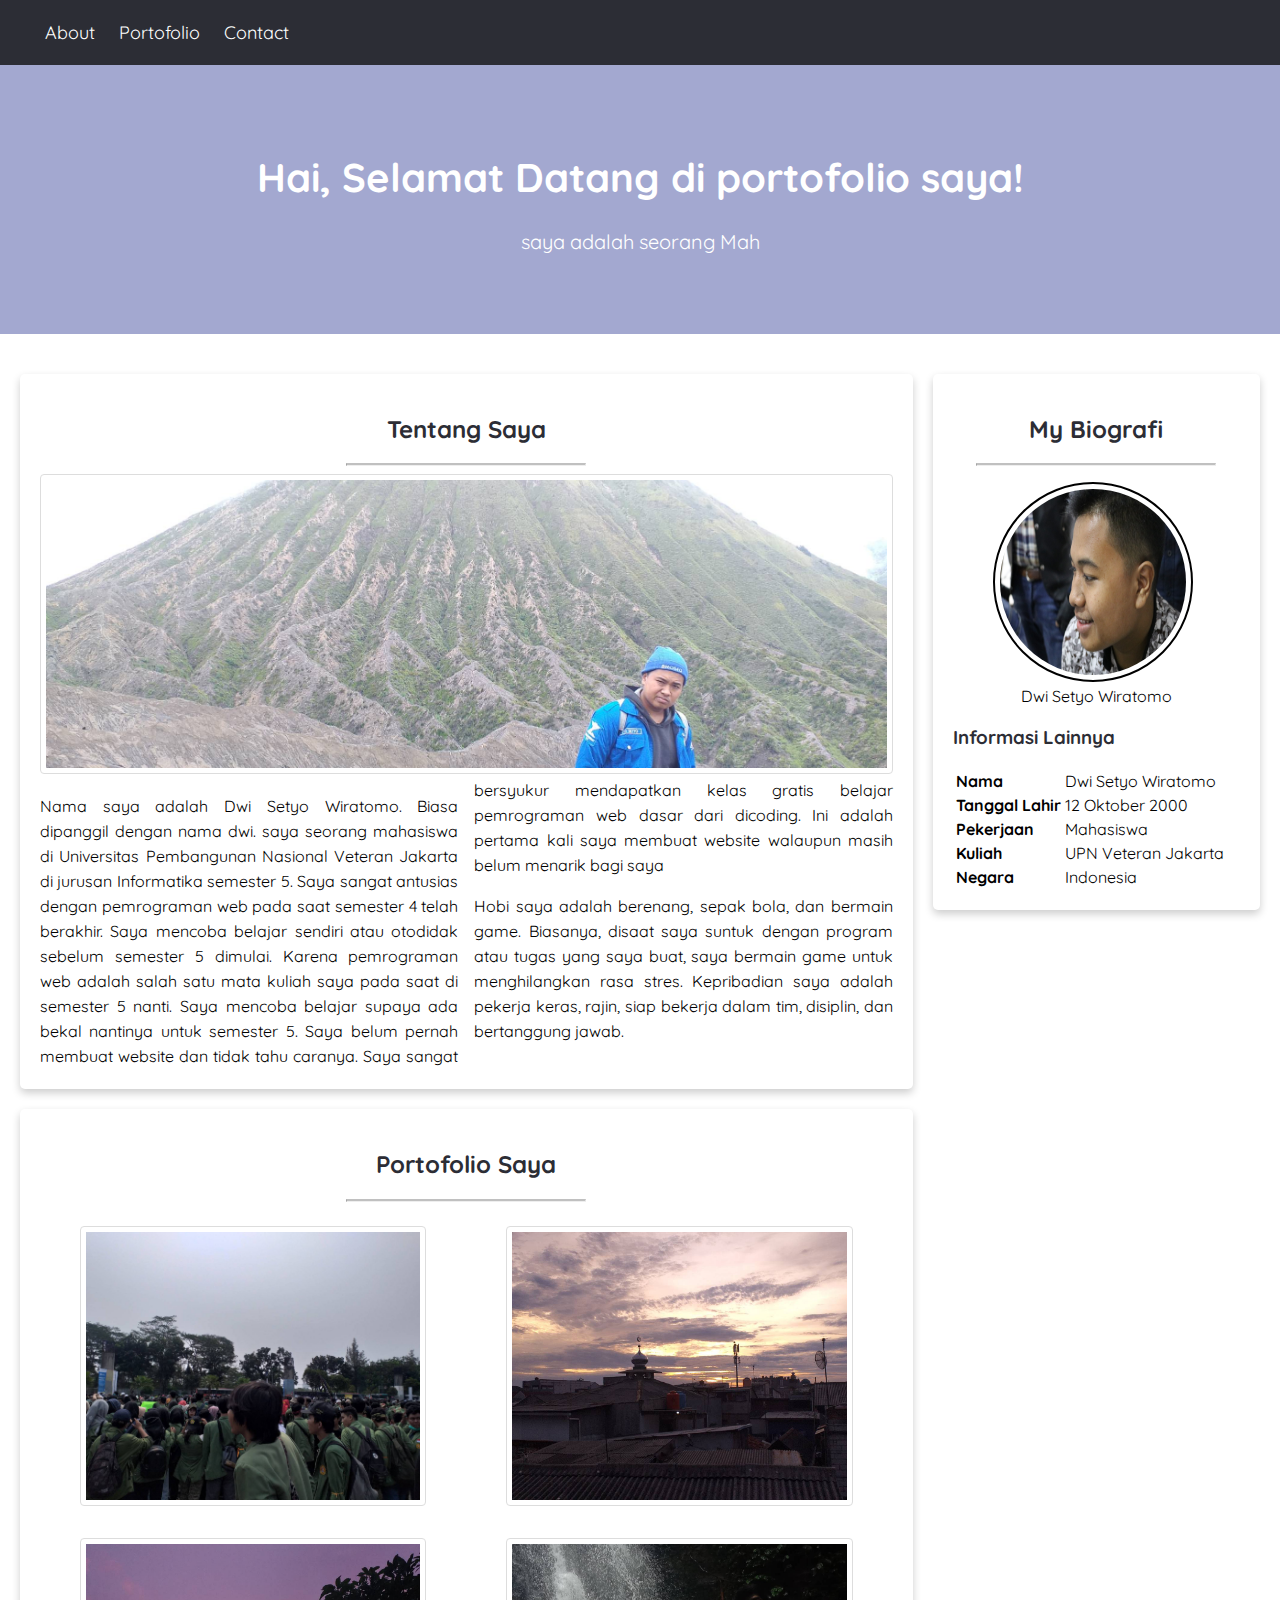
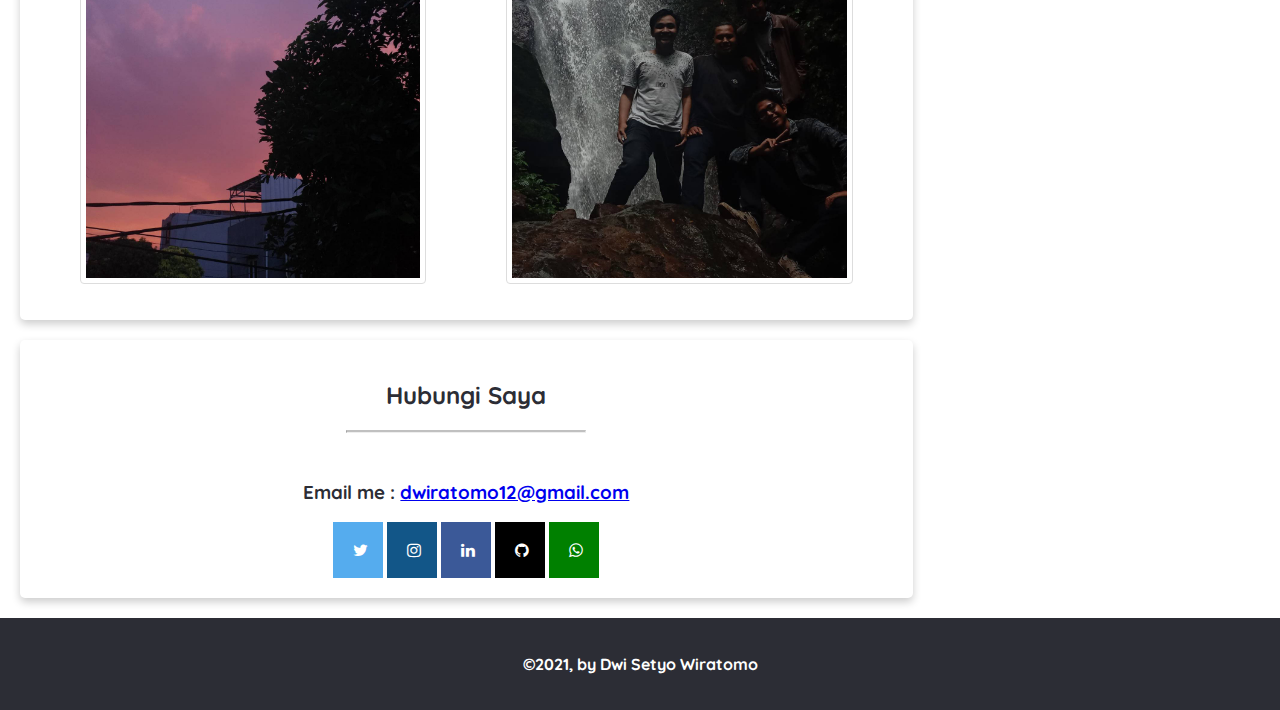
<file: index.html>
<!DOCTYPE html>
<html lang="en">

<head>
  <meta charset="UTF-8">
  <meta name="viewport" content="width=device-width, initial-scale=1.0">
  <link rel="icon" href="assets/img/dsw banner.png" type="image/icon type">
  <title>My Portofolio</title>
  <link rel="stylesheet" href="assets/style.css">
  <!-- Add icon library -->
  <link rel="stylesheet" href="https://cdnjs.cloudflare.com/ajax/libs/font-awesome/4.7.0/css/font-awesome.min.css">
</head>

<body>
  <header>
    <nav>
      <ul>
        <li><a href="#about">About</a></li>
        <li><a href="#portofolio">Portofolio</a></li>
        <li><a href="#contact">Contact</a></li>
      </ul>
    </nav>
    <div class="jumbotron">
      <h1>Hai, Selamat Datang di portofolio saya!</h1>
      <p>saya adalah seorang <span class="ketik"></span></p>
    </div>
  </header>

  <main>
    <div id="content">
      <article id="about" class="card">
        <h2 id="about" style="text-align: center;">Tentang Saya</h2>
        <hr>
        <img src="assets/img/sampul.jpg" class="featured-image" alt="DwiSetyo">
        <div class="column">
          <p>Nama saya adalah Dwi Setyo Wiratomo. Biasa dipanggil dengan nama dwi. saya seorang mahasiswa di Universitas
            Pembangunan Nasional
            Veteran Jakarta di jurusan Informatika semester 5. Saya sangat antusias dengan pemrograman web pada saat
            semester 4 telah berakhir.
            Saya mencoba belajar sendiri atau otodidak sebelum semester 5 dimulai. Karena pemrograman web adalah salah
            satu mata kuliah saya pada saat di semester 5 nanti.
            Saya mencoba belajar supaya ada bekal nantinya untuk semester 5. Saya belum pernah membuat website dan tidak
            tahu caranya. Saya sangat bersyukur mendapatkan kelas gratis
            belajar pemrograman web dasar dari dicoding. Ini adalah pertama kali saya membuat website walaupun masih
            belum menarik bagi saya</p>


          <p>Hobi saya adalah berenang, sepak bola, dan bermain game. Biasanya, disaat saya suntuk dengan program atau
            tugas yang saya buat, saya bermain game untuk menghilangkan rasa stres. Kepribadian saya adalah pekerja
            keras, rajin, siap bekerja dalam tim, disiplin, dan bertanggung jawab.</p>
        </div>

      </article>

      <article id="portofolio" class="card">
        <h2 id="portofolio" style="text-align: center;">Portofolio Saya</h2>
        <hr>
        <ul>
          <li>
            <figure>
              <a href="assets/img/satui.jpg"><img src="assets/img/satui.jpg" class="img-responsive"></a>
            </figure>
          </li>
          <li>
            <figure>
              <a href="assets/img/dua.jpg"><img src="assets/img/dua.jpg" class="img-responsive"></a>
            </figure>
          </li>
          <li>
            <figure>
              <a href="assets/img/tiga.jpg"><img src="assets/img/tiga.jpg" class="img-responsive"></a>
            </figure>
          </li>
          <li>
            <figure>
              <a href="assets/img/empat.jpg"><img src="assets/img/empat.jpg" class="img-responsive"></a>
            </figure>
          </li>
        </ul>
      </article>

      <article id="contact" class="card">
        <h2 id="contact" style="text-align: center;">Hubungi Saya</h2>
        <hr>
        <section class="center" style="padding-top: 20px;">
          <!-- <table align="center">
            <tr>
              <th>Whatsapp</th>
              <td><a href="https://wa.me/message/ENCC6IVC4ZYYC1" target="_blank">085779054780</a></td>
            </tr>
            <tr>
              <th>Line ID</th>
              <td><a href="https://line.me/ti/p/ibfeOz6fJn" target="_blank">kingadragon</a></td>
            </tr>
            <tr>
              <th>Instagram</th>
              <td><a href="https://www.instagram.com/dwiratomo12" target="_blank">dwiratomo12</a></td>
            </tr>
            <tr>
              <th>Twitter</th>
              <td><a href="https://www.twitter.com/dwiratomo" target="_blank">dwiratomo</a></td>
            </tr>
            <tr>
              <th>Github</th>
              <td><a href="https://www.github.com/dwiratomo12" target="_blank">dwiratomo12</a></td>
            </tr>
            <tr>
              <th>LinkedIn</th>
              <td><a href="https://www.linkedin.com/in/dwiratomo" target="_blank"><i class="fab fa-linkedin"></i></a></td>
            </tr>
          </table> -->
          <h3>Email me : <a href="mailto:dwiratomo12@gmail.com">dwiratomo12@gmail.com</a></h3>
          <a href="https://www.twitter.com/dwiratomo" class="fa fa-twitter" target="_blank"></a>
          <a href="https://www.instagram.com/dwiratomo12" class="fa fa-instagram" target="_blank"></a>
          <a href="https://www.linkedin.com/in/dwiratomo" class="fa fa-linkedin" target="_blank"></a>
          <a href="https://www.github.com/dwiratomo12" class="fa fab fa-github" target="_blank"></a>
          <a href="https://wa.link/le9zyp" class="fa fab fa-whatsapp" target="_blank"></a>
          
      </article>
    </div>

    <aside>
      <article class="profile card">
        <header>
          <h2>My Biografi</h2>
          <hr>
          <figure>
            <img src="assets/img/dwi setyo 2.jpg" class="circle">
            <figcaption>Dwi Setyo Wiratomo</figcaption>
          </figure>
        </header>
        <section>
          <h3>Informasi Lainnya</h3>
          <table>
            <tr>
              <th>Nama</th>
              <td>Dwi Setyo Wiratomo</td>
            </tr>
            <tr>
              <th>Tanggal Lahir</th>
              <td>12 Oktober 2000</td>
            </tr>
            <tr>
              <th>Pekerjaan</th>
              <td>Mahasiswa</td>
            </tr>
            <tr>
              <th>Kuliah</th>
              <td>UPN Veteran Jakarta</td>
            </tr>
            <tr>
              <th>Negara</th>
              <td>Indonesia</td>
            </tr>
          </table>

        </section>
      </article>
    </aside>


  </main>

  <footer>
    <p>&copy;2021, by Dwi Setyo Wiratomo</p>
  </footer>
  <script src="assets/script.js"></script>
</body>

</html>
</file>
<file: assets/style.css>
@import url("https://fonts.googleapis.com/css?family=Quicksand:400,700&display=swap");

body {
  font-family: "Quicksand", sans-serif;
  margin: 0;
  padding: 0;
}
main {
  padding: 20px;
  overflow: auto;
}
h2 {
  color: #2c2d35;
}

h3 {
  color: #2c2d35;
}

a {
  cursor: url('https://fav.farm/🖕') 15 0, auto;
}

footer {
  padding: 20px;
  color: white;
  background-color: #2c2d35;
  text-align: center;
  font-weight: bold;
}
html {
  scroll-behavior: smooth;
}
nav {
  background-color: #2c2d35;
  padding: 5px;
  position: sticky;
  top: 0;
}
nav a {
  font-size: 18px;
  font-weight: 400;
  text-decoration: none;
  color: white;
}
nav a:hover {
  font-weight: bold;
}
.navbar__link--active {
  font-weight: 900;
  border-bottom: 3px solid #b69400;
  background-color: #f39c1220;
}
.profile header {
  text-align: center;
}

.center {
  text-align: center;
}

.featured-image {
  width: 100%;
  max-height: 300px;
  object-fit: cover;
  object-position: center;
}
.profile img {
  width: 200px;
}

/* social media */
/* Style all font awesome icons */
.fa {
  padding: 20px;
  font-size: 30px;
  width: 50px;
  text-align: center;
  text-decoration: none;
}

/* Add a hover effect if you want */
.fa:hover {
  opacity: 0.7;
}

/* Set a specific color for each brand */

/* Facebook */
.fa-facebook {
  background: #3b5998;
  color: white;
}
/* Instagram */
.fa-instagram {
  background: #125688;
  color: white;
}
/* Twitter */
.fa-twitter {
  background: #55acee;
  color: white;
}
/* linkedin */
.fa-linkedin {
  background: #3b5998;
  color: white;
}
/* Github */
.fa-github {
  background: black;
  color: white;
}
/* Whatsapp */
.fa-whatsapp {
  background: green;
  color: white;
}

.card {
  box-shadow: 0 4px 8px 0 rgba(0, 0, 0, 0.2);
  border-radius: 5px;
  padding: 20px;
  margin-top: 20px;
}
.jumbotron {
  font-size: 20px;
  padding: 60px;
  background-color: #a3a8d0;
  text-align: center;
  color: white;
}
nav li {
  display: inline-block;
  list-style-type: none;
  margin-right: 20px;
}
#content {
  float: left;
  width: 72%;
}
hr {
  width: 240px;
  border-top: 2px solid #7777;
}
th {
  text-align: left;
}
.column {
  /* -webkit-column-count: 2;
  -moz-column-count: 2; */
  column-count: 2;
  line-height: 25px;
  text-align: justify;
}
img {
  border: 1px solid #ddd;
  border-radius: 4px;
  padding: 5px;
  width: 350px;
  margin-right: 10px;
}
img:hover {
  box-shadow: 0 0 9px 4px rgba(0, 140, 186, 0.5);
}
.img-responsive {
  max-width: 100%;
  display: block;
  height: auto;
}
#portofolio ul {
  display: grid;
  list-style-type: none;
  margin: 0;
  padding: 0;
  grid-template-columns: repeat(2, auto);
}
aside {
  float: right;
  width: 28%;
  padding-left: 20px;
}
.circle {
  width: 200px;
  height: 200px;
  border-radius: 50%;
  border: 2px solid black;
}
* {
  box-sizing: border-box;
}
@media screen and (max-width: 1000px) {
  #content,
  aside {
    width: 100%;
    padding: 0;
  }
  #portofolio ul {
    display: inline;
  }
}
header {
  display: inline;
}
</file>
